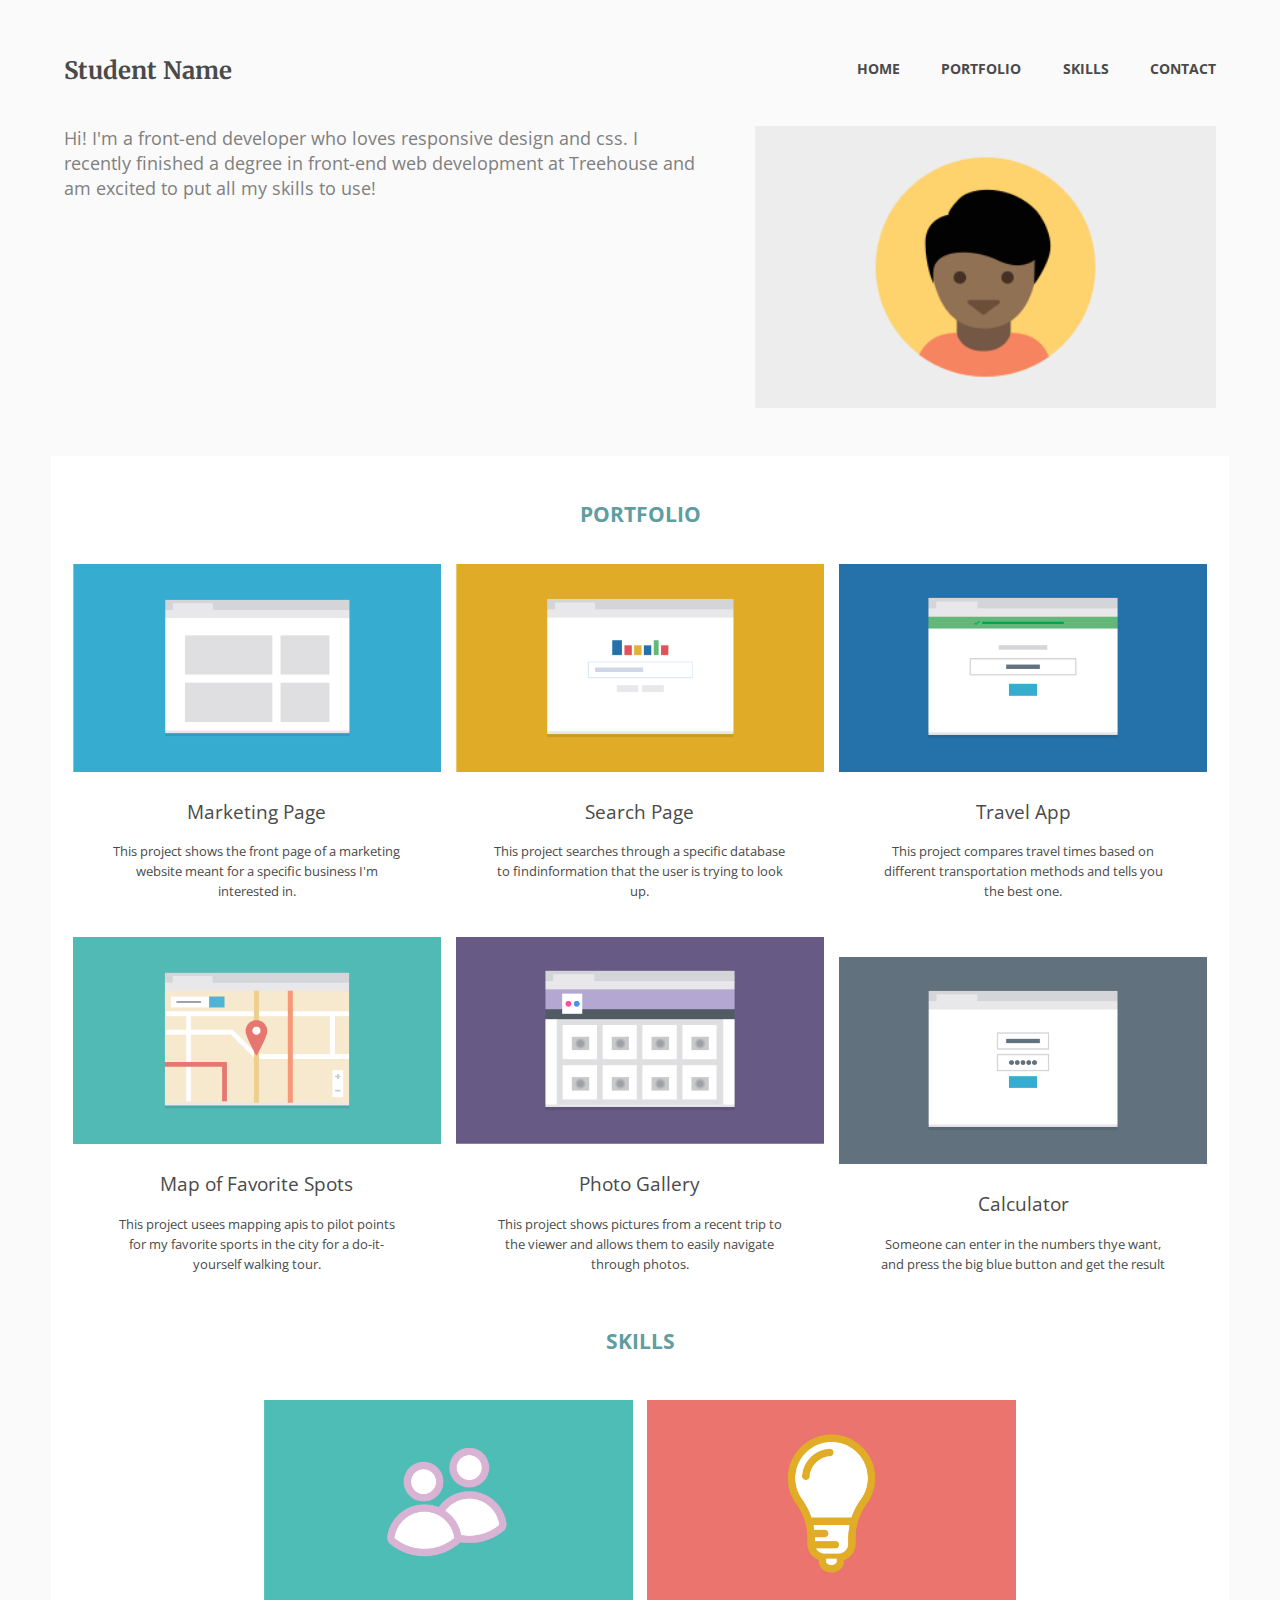
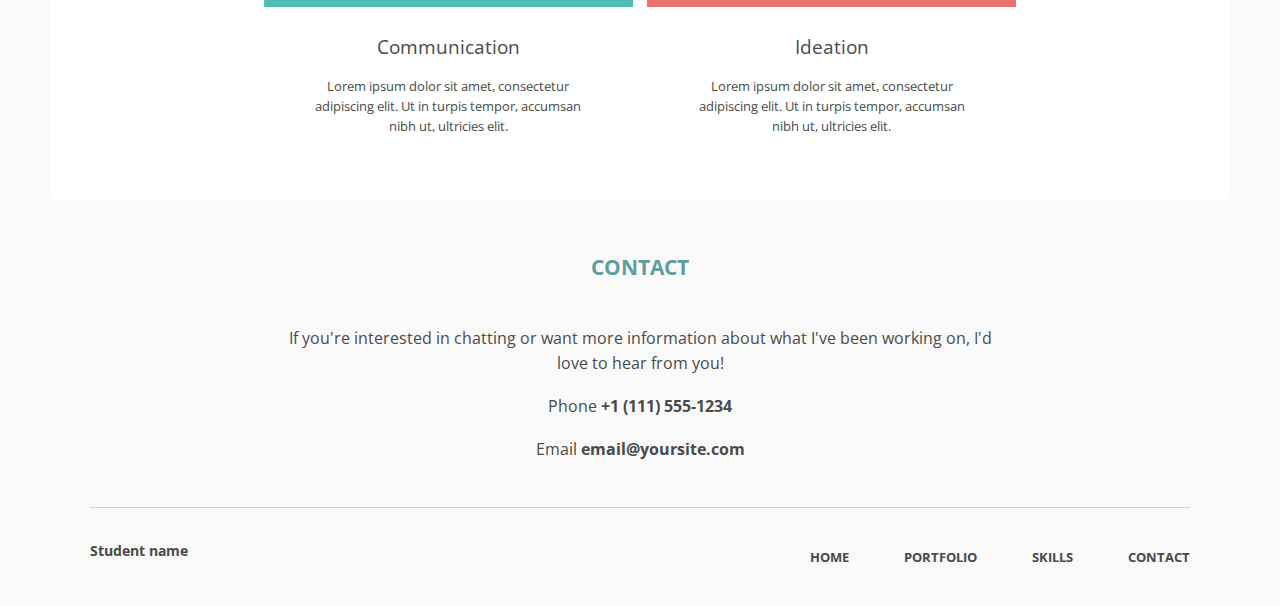
<file: Project 2/index.html>
<!DOCTYPE html>
<html>
<head>
<title>This is Project 2</title>
<meta name="viewport" content="width=device-width, initial-scale=1.0">
<link rel="stylesheet" href="css/styles.css">
<link href="https://fonts.googleapis.com/css?family=Open+Sans:400,600,700" rel="stylesheet">
<link href="https://fonts.googleapis.com/css?family=Merriweather" rel="stylesheet">
</head>

<body>
<!--start header profile-->
    <header>
    <div class="clearfix desktop-intro">
      <h1>Student Name</h1>
      <nav>
          <a href="#" class="nav-pad">HOME</a>
          <a href="#portfolio" class="nav-pad">PORTFOLIO</a>
          <a href="#skills" class="nav-pad">SKILLS</a>
          <a href="#contact">CONTACT</a>
      </nav>
    </div>
    <div class="clearfix">
    <div id="intro">
      <picture>
        <img src="images/responsive-layout-profile.png" alt="Profile Image" id="profile">
      </picture>
      <p>Hi! I'm a front-end developer who loves responsive design and css. I recently finished a degree in front-end web development at Treehouse and am excited to put all my skills to use!</p>
    </div>
    </div>
    </header>
<!--end header profile-->

<!--start wrapper-->
  <div class="clearfix">
    <div class="wrapper">
      <h2 id="portfolio">PORTFOLIO</h2>
      <section id="one">
        <img src="images/portfolio-1.png" alt="Portfolio 1 Image">
        <h3>Marketing Page</h3>
        <p>This project shows the front page of a marketing website meant for a specific business I'm interested in.</p>
      </section>

      <section id="two">
        <img src="images/portfolio-2.png" alt="Portfolio 2 Image">
        <h3>Search Page</h3>
        <p>This project searches through a specific database to findinformation that the user is trying to look up.</p>
      </section>

      <section id="three">
        <img src="images/portfolio-3.png" alt="Portfolio 3 Image">
        <h3>Travel App</h3>
        <p>This project compares travel times based on different transportation methods and tells you the best one.</p>
      </section>

      <section id="four">
        <img src="images/portfolio-4.png" alt="Portfolio 4 Image">
        <h3>Map of Favorite Spots</h3>
        <p>This project usees mapping apis to pilot points for my favorite sports in the city for a do-it-yourself walking tour.</p>
      </section>

      <section id="five">
        <img src="images/portfolio-5.png" alt="Portfolio 5 Image">
        <h3>Photo Gallery</h3>
        <p>This project shows pictures from a recent trip to the viewer and allows them to easily navigate through photos.</p>
      </section>

      <section id="six">
        <img src="images/portfolio-6.png" alt="Portfolio 6 Image">
        <h3>Calculator</h3>
        <p>Someone can enter in the numbers thye want, and press the big blue button and get the result</p>
      </section>
<!--extra-->
    <div id="extra">
      <h2 id="skills">SKILLS</h2>
      <section id="seven">
        <img src="images/portfolio-7.jpg" alt="Portfolio 7 Image">
        <h3>Communication</h3>
        <p>Lorem ipsum dolor sit amet, consectetur adipiscing elit. Ut in turpis tempor, accumsan nibh ut, ultricies elit.</p>
      </section>

      <section id="eight">
        <img src="images/portfolio-8.jpg" alt="Portfolio 8 Image">
        <h3>Ideation</h3>
        <p>Lorem ipsum dolor sit amet, consectetur adipiscing elit. Ut in turpis tempor, accumsan nibh ut, ultricies elit.</p>
      </section>
    </div>
    </div>
<!--end wrapper-->

<!--start contact-->
    <div id="contact">
      <h2>CONTACT</h2>
      <p>If you're interested in chatting or want more information about what I've been working on, I'd love to hear from you!</p>
      <p>Phone  <b>+1 (111) 555-1234</b></p>
      <p>Email  <b>email@yoursite.com</b></p>
<!--end contact-->

<!--start footer-->
      <footer>
        <div id="mobile-footer">
            <div class="line"></div>
            <h4>Student name</h4>
            <a href="#">BACK TO TOP</a>
        </div>
        <div id="tablet-footer">
            <div class="line"></div>
            <h4>Student name</h4>
            <a href="#contact">CONTACT</a>
            <a href="#skills" class="footer-pad">SKILLS</a>
            <a href="#portfolio" class="footer-pad">PORTFOLIO</a>
            <a href="#" class="footer-pad">HOME</a>
        </div>
      </footer>
    </div>
  </div>
<!--end footer-->
</body>
</html>
</file>
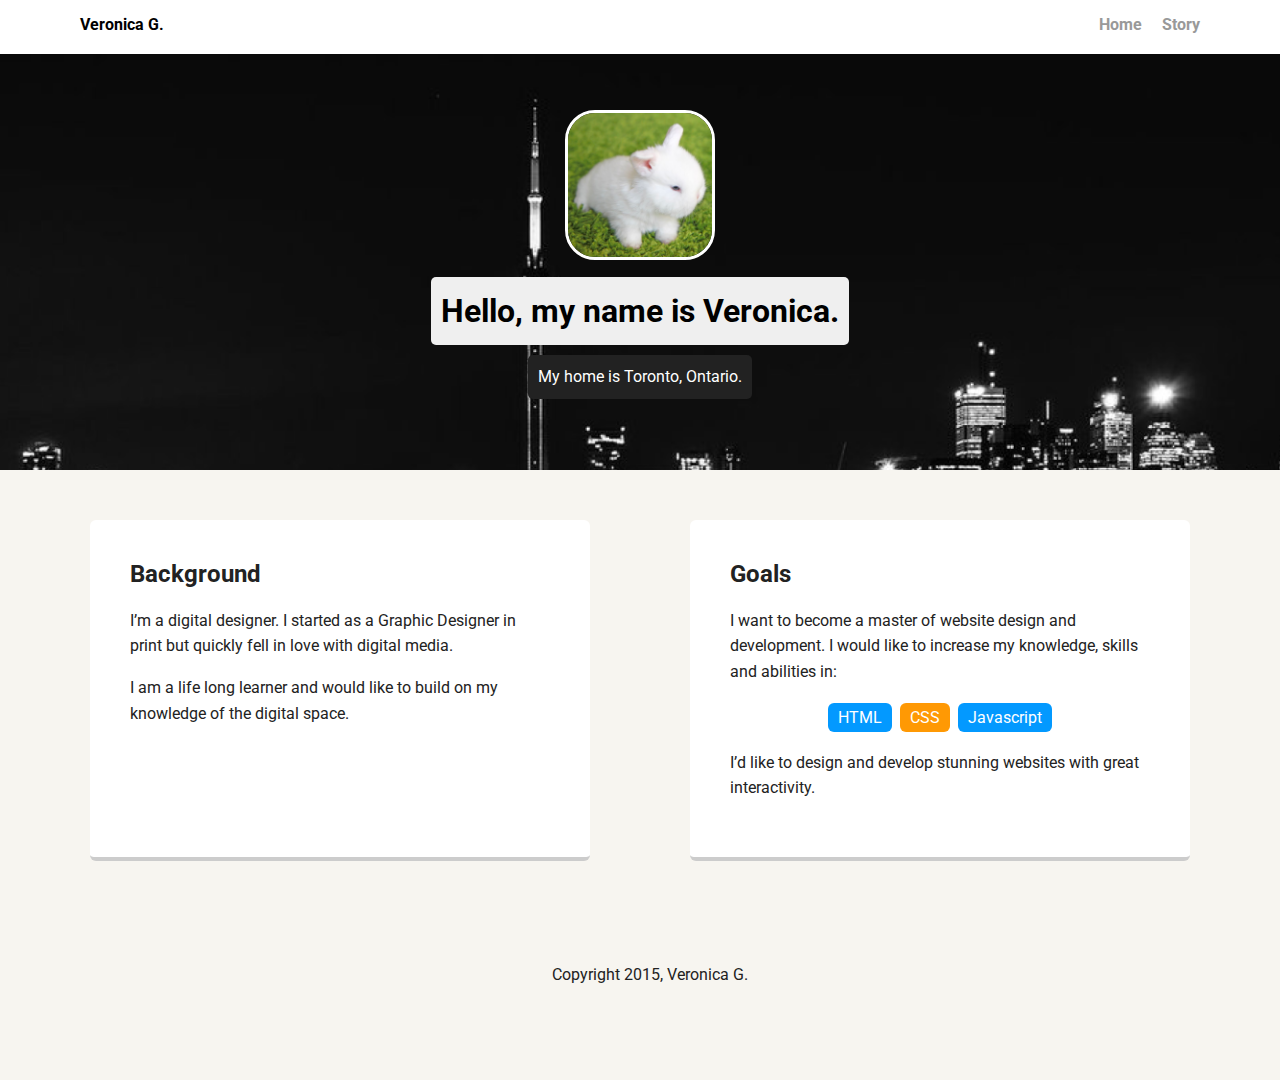
<file: Project 1/portfolio_update_v1/index.html>
<!doctype html>
<html lang="en">
<head>
  <meta charset="utf-8">
  <title>Veronica G's Profile</title>
  <meta name="viewport" content="width=device-width, initial-scale=1.0">
  <link rel="stylesheet" href="styles.css">
  <link href="https://fonts.googleapis.com/css?family=Muli%7CRoboto:400,300,500,700,900" rel="stylesheet"></head>
  <body>

    <div class="main-nav">
        <ul class="nav">
          <li class="name">Veronica G.</li>
          <li><a href="index.html">Home</a></li>
          <li><a href="story.html">Story</a></li>
        </ul>
    </div>

    <header>
      <img src="images/me.png" alt="People say I look like a bunny" class="profile-image">
      <h1 class="tag name">Hello, my name is Veronica.</h1>
      <p class="tag location">My home is Toronto, Ontario.</p>
    </header>

    <main class="flex">
      <div class="card">
        <h2>Background</h2>
        <p>I’m a digital designer. I started as a Graphic Designer in print but quickly fell in love with digital media.</p>
        <p>I am a life long learner and would like to build on my knowledge of the digital space.</p>
      </div>

      <div class="card">
        <h2>Goals</h2>
        <p>I want to become a master of website design and development. I would like to increase my knowledge, skills and abilities in:</p>
        <ul class="skills">
          <li>HTML</li>
          <li>CSS</li>
          <li>Javascript</li>
        </ul>
        <p>I’d like to design and develop stunning websites with great interactivity.</p>
      </div>

    </main>
    <footer>
      <p class="copyright">Copyright 2015, Veronica G.</p>
    </footer>
  </body>
  </html>
</file>
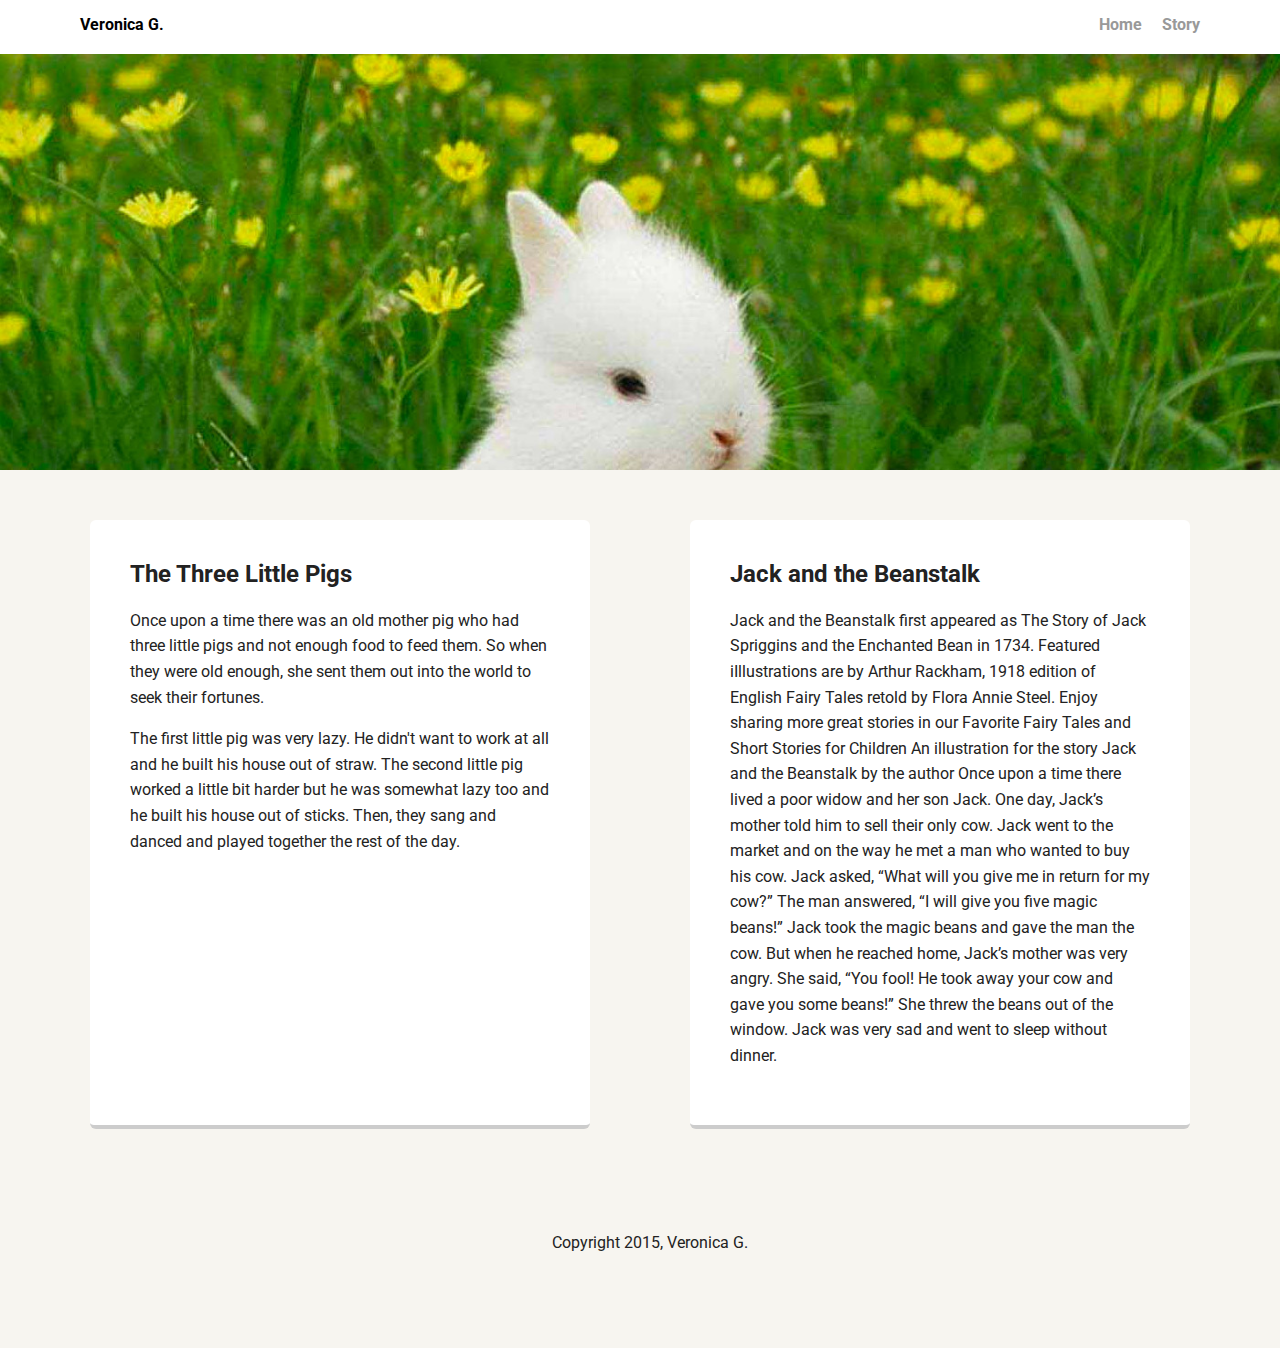
<file: Project 1/portfolio_update_v1/story.html>
<!doctype html>
<html lang="en">
<head>
  <meta charset="utf-8">
  <title>Veronica G's Profile</title>
  <meta name="viewport" content="width=device-width, initial-scale=1.0">
  <link rel="stylesheet" href="styles.css">
  <link href="https://fonts.googleapis.com/css?family=Muli%7CRoboto:400,300,500,700,900" rel="stylesheet"></head>
  <body>

    <div class="main-nav">
        <ul class="nav">
          <li class="name">Veronica G.</li>
          <li><a href="index.html">Home</a></li>
          <li><a href="story.html">Story</a></li>
        </ul>
    </div>

    <div id="story">

    </div>

    <main class="flex">
      <div class="card">
        <h2>The Three Little Pigs</h2>
        <p>Once upon a time there was an old mother pig who had three little pigs and not enough food to feed them. So when they were old enough, she sent them out into the world to seek their fortunes.</p>
        <p>The first little pig was very lazy. He didn't want to work at all and he built his house out of straw. The second little pig worked a little bit harder but he was somewhat lazy too and he built his house out of sticks. Then, they sang and danced and played together the rest of the day.</p>
      </div>

      <div class="card">
        <h2>Jack and the Beanstalk</h2>
        <p>
Jack and the Beanstalk first appeared as The Story of Jack Spriggins and the Enchanted Bean in 1734. Featured iIllustrations are by Arthur Rackham, 1918 edition of English Fairy Tales retold by Flora Annie Steel.
Enjoy sharing more great stories in our Favorite Fairy Tales and Short Stories for Children
An illustration for the story Jack and the Beanstalk by the author
Once upon a time there lived a poor widow and her son Jack. One day, Jack’s mother told him to sell their only cow. Jack went to the market and on the way he met a man who wanted to buy his cow. Jack asked, “What will you give me in return for my cow?” The man answered, “I will give you five magic beans!” Jack took the magic beans and gave the man the cow. But when he reached home, Jack’s mother was very angry. She said, “You fool! He took away your cow and gave you some beans!” She threw the beans out of the window. Jack was very sad and went to sleep without dinner.</p>
      </div>

    </main>
    <footer>
      <p class="copyright">Copyright 2015, Veronica G.</p>
    </footer>
  </body>
  </html>
</file>
<file: Project 2/css/styles.css>
#tablet-footer {
  display: none;
}

body {
  font-family: 'Open Sans', sans-serif;
  font-size: 62.5%;
  color: #4a4a4a;
  margin: 0;
}

/*nav*/
header {
  background-color: #fafafa;
  min-width: 100%;
  text-align: center;
  padding: 5vh 0;
}

h1 {
  font: 700 1.5rem/15px 'Merriweather', serif;
  margin: 0 0 5vh 0;
}

header p {
  font: 400 0.95rem/25px 'Open Sans', sans-serif;
  margin: 1vh 8vw;
  color: grey;
}

a {
  font: 700 0.9rem/10px 'Open Sans', sans-serif ;
  list-style: none;
  text-align:center;
  display: block;
  padding: 3vh 0;
  text-decoration: none;
  color: #4a4a4a;
  background-color: bisque;
  margin: 1vh 5vw;
}

a:hover {
  color: cadetblue;
}
/*Intro*/
#profile {
  width: 80%;
  margin: 8vh 0 3vh 0;
}

/*Portfolio*/
.wrapper {
  margin: 7vh 4vw 15vh 4vw;
  text-align: center;
}

h2 {
  margin-bottom: 5vh;
  color: cadetblue;
  font-size: 1.3rem;
}

img {
  max-width: 100%;
}

h3 {
  font: 400 1.2rem/20px 'Open Sans', sans-serif;
  margin-top: 5vh;
}

p {
  font: 400 0.9rem/24px 'Open Sans', sans-serif;
  margin: 1vh 5vw 5vh 5vw;
}

/*Contact*/
#contact {
  background-color: #fafafa;
  text-align: center;
  padding: 7vh 4vh 10vh 4vh;
}

.line {
  background-color: lightgrey;
  padding-bottom: 1px;
  margin-top: 10vh;
}

#contact p {
  margin: 1vh 5vw 2vh 5vw;
}

h4 {
  display: inline-block;
  font-size: 0.9rem;
  float: left;
  margin: 0;
  padding: 3vh 0 0 0;
}

footer a {
  display: inline-block;
  background-color: inherit;
  margin: 0;
  font-size: 0.8rem;
  float: right;
  padding: 3vh 0 0 0;
}

/*MEDIA QUERY STARTS*/
@media (min-width: 768px) {
    #mobile-footer {
      display: none;
    }

    #tablet-footer {
      display: inherit;
    }
/*nav*/
    nav a {
      display: inline-block;
      background-color: inherit;
      margin-bottom: 2vh;
      margin: 1vh 3vw;
    }

    h1 {
      margin-bottom: 0.3vh;
    }
/*intro*/
    picture {
      display: inline-block;
      margin:0;
      width: 40%;
      float: right;
    }

    header p {
      display: inline-block;
      vertical-align: top;
      float:left;
      text-align: left;
      margin: 0;
      width: 56%;
      font: 400 1.1rem/25px 'Open Sans', sans-serif;
    }

    #intro img {
      margin: 0;
      width: 100%;
    }

    #intro {
      margin: 0 5vw 0 5vw;
    }

    .clearfix::after {
        content: "";
        clear: both;
        display: table;
    }
/*column*/
    #one,
    #two,
    #three,
    #four,
    #five,
    #six,
    #seven,
    #eight {
      display: inline-block;
      width: 48%;
    }

    #one,
    #three,
    #five,
    #seven {
      padding-right: 2%;
    }

    h3 {
      margin-top: 3vh;
    }
    p {
      font: 400 0.8rem/20px 'Open Sans', sans-serif;
      margin: 0.5vh 4vw 4vh 4vw;
    }

    .wrapper {
        margin: 7vh 4vw 2vh 4vw;
    }

    #contact {
        padding: 4vh 4vh 10vh 4vh;
    }

    #contact p {
      font: 400 1rem/25px 'Open Sans', sans-serif;
      margin: 3vh 15vw;
    }

    .footer-pad{
      padding-right: 5%;
    }

    .line {
      margin-top: 5vh;
    }
}

@media (min-width: 1024px) {
    h1 {
      display: inline-block;
      width: 40%;
      text-align: left;
      float: left;
    }

    nav {
      display: inline-block;
      text-align: right;
      width: 50%;
      float: right;
    }

    nav a {
      margin: 0;
      padding: 0;
    }

    .nav-pad{
      padding: 0 3vw 0 0;
    }

    .desktop-intro {
      margin: 0 5vw 2vh 5vw;
    }

    body {
      background-color: #fafafa;
    }

    .wrapper {
      background-color: white;
      padding: 3vh 1vw;
      margin-top: 0;
    }

    #one,
    #two,
    #three,
    #four,
    #five,
    #six,
    #seven,
    #eight {
      display: inline-block;
      width: 32%;
    }

    #one,
    #two,
    #four,
    #five,
    #seven {
      padding-right: 1%;
    }

    #three,
    #six {
      padding-right: 0;
    }

    p {
      margin: 0.5vh 1vw 4vh 1vw;
    }

    #portfolio {
      margin-bottom: 4vh;
    }

    #contact {
      padding: 2vh 10vh 10vh 10vh;
    }

    #contact p {
      margin: 2vh 15vw;
    }

    h4 {
      padding: 3% 0% 0% 0%;
    }

    footer a {
      padding: 4% 0;
    }
}

@media (min-width: 1024px) {
  .desktop-intro {
    margin: 2vh 5vw 5vh 5vw;
  }

  p {
    margin: 0.5vh 3vw 4vh 3vw;
  }
}
</file>
<file: Project 1/portfolio_update_v1/styles.css>
/* Global Layout Set-up */
* {
  box-sizing: border-box;
}

body {
  margin: 0;
  padding: 0;
  text-align: center;
  font-family: 'Roboto', sans-serif;
  color: #222;
  background: #f7f5f0;
}
/* Link Styles */

a {
  text-decoration: none;
  color: #999;
}

a:hover {
  color: #9BFFC7;
}

/* Section Styles */

.main-nav {
  width: 100%;
  background: white;
  min-height: 30px;
  padding: 10px;
  position: fixed;
  text-align: center;
}
.nav {
  display: flex;
  justify-content: space-around;
  font-weight: 700;
  list-style-type: none;
  margin: 0 auto;
  padding: 0;
}

.nav .name {
    display: block;
    margin-right: auto;
    color: black;
}
.nav li {
  padding: 5px 10px 10px 10px;
}
.nav a {
  transition: all .5s;
}
.nav a:hover {
  color: #9BFFC7;
}

header {
  text-align: center;
  background: url('images/toronto.png') no-repeat top center ;
  background-size: cover;
  overflow: hidden;
  padding-top: 60px;
}

#story {
  background: url('images/story.jpg') no-repeat top center ;
  background-size: cover;
  overflow: hidden;
  min-height: 470px;
}

header {
  line-height: 1.5;
}
header .profile-image {
  margin-top: 50px;
  width: 150px;
  height: 150px;
  border-radius: 20%;
  border: 3px solid white;
  transition: all .10s;
}
header .profile-image:hover {
  transform: scale(1.2);
}
.tag {
  background-color: #efefef;
  color: black;
  padding: 10px;
  border-radius: 5px;
  display: table;
  margin: 10px auto;
}
.location {
  background-color: #222;
  color: white;
}
.card {
  margin: 30px;
  padding: 20px 40px 40px;
  max-width: 500px;
  text-align: left;
  background: #fff;
  border-bottom: 4px solid #ccc;
  border-radius: 6px;
  transition: all .5s;
}
.card:hover {
  border-color: #9BFFC7;
}

ul.skills {
  padding: 0;
  text-align: center;
}

.skills li {
  border-radius: 6px;
  display: inline-block;
  background: #ff9904;
  color: white;
  padding: 5px 10px;
  margin: 2px;
}

.skills li:nth-child(odd) {
  background: #0399ff;
}

footer {
  width: 100%;
  min-height: 30px;
  padding: 20px 0 40px 20px;
}

footer .copyright {
  top: -8px;
  font-size: .75em;
}

footer ul {
  list-style-type: none;
  margin: 0;
  padding: 0;
}

footer ul li {
  display: inline-block;
}

a.social {
  display: inline-block;
  text-indent: -9999px;
  margin-left: 5px;
  width: 30px;
  height: 30px;
  background-size: 30px 30px;
  opacity: .4;
  transition: all .5s;
}
a.twitter {
  background-image: url(images/twitter.svg);
}
a.linkedin {
  background-image: url(images/linkedin.svg);
}
a.github {
  background-image: url(images/github.svg);
}
a.social:hover {
  opacity: 1;
}
.clearfix {
  clear: both;
}

/* Styles for larger screens */
@media screen and (min-width: 720px) {

  .flex {
      display: -ms-flexbox;      /* TWEENER - IE 10 */
      display: flex;
      max-width: 1200px;
      -ms-flex-pack: distribute;
      justify-content: space-around;
      margin: 0 auto;
  }

  header {
    min-height: 470px;
  }

  .nav {
    max-width: 1200px;
    padding: 0 30px;
  }


  main {
    padding-top: 20px;
  }

  main p {
    line-height: 1.6em;
  }

  footer {
    font-size: 1.3em;
    max-width: 1200px;
    margin: 40px auto;
  }

}
</file>
